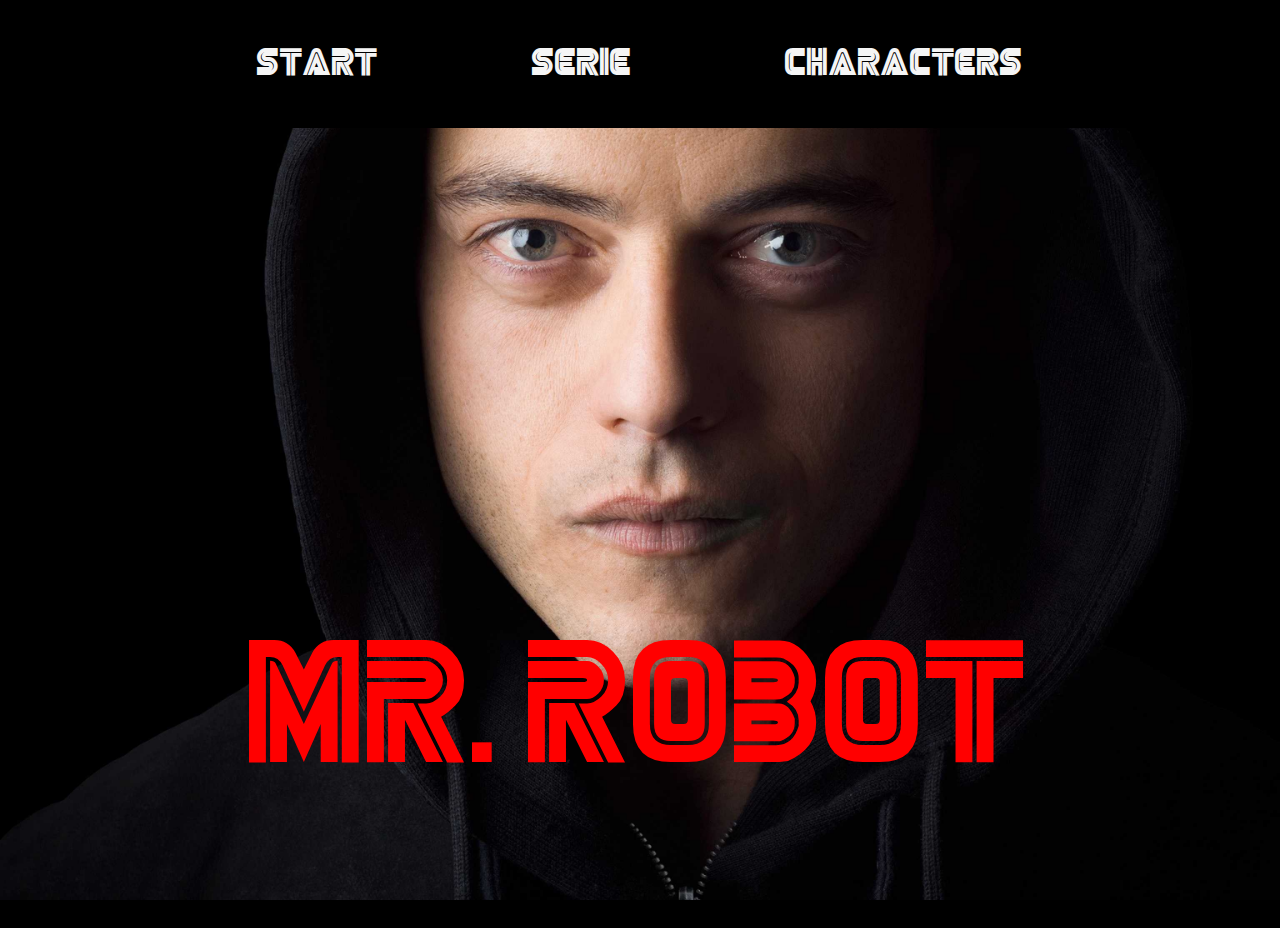
<file: index.html>
<!DOCTYPE html>
<html lang="en">
<head>
    <title>MR.ROBOT</title>
    <link href="/font/robot.ttf" rel="stylesheet">
    <link rel="stylesheet" href="css/style.css" />
    <link rel="icon" href="img/incon.png">
</head>
<body>
    <header id="header">
        <div>
            <a href="index.html">Start</a>
            <a href="serie.html">Serie</a>
            <a href="character.html">Characters</a>
        </div>
    </header>

    <section>
        <div id="index">
            <p id="TEXT-MR-ROBOT-INDEX">MR. ROBOT</p>
        </div>
    </section>
    
</body>
</html>
</file>
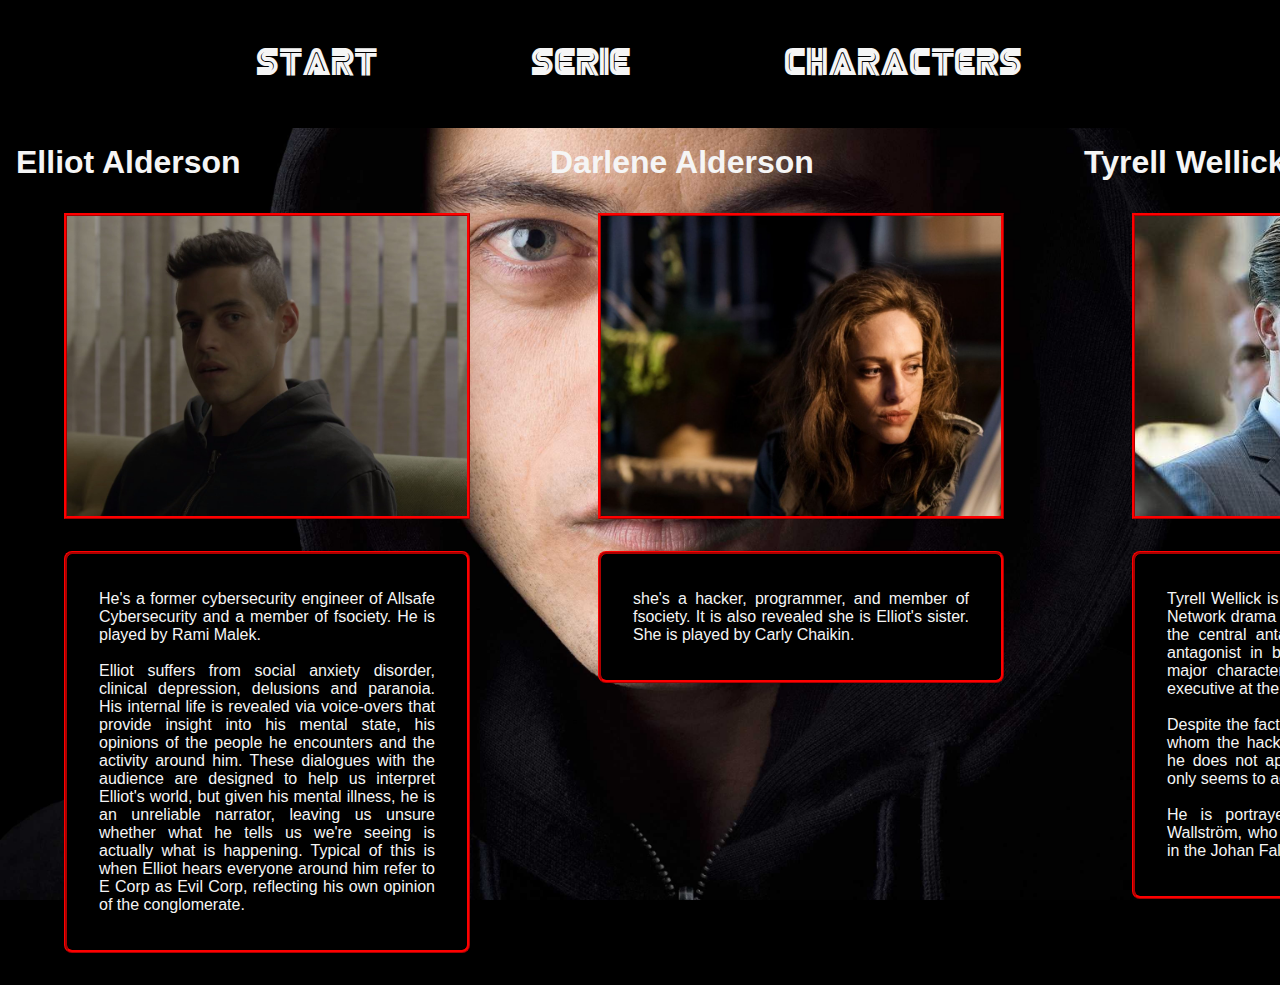
<file: character.html>
<!DOCTYPE html>
<html lang="en">
<head>
    <title>MR.ROBOT - ABOUT</title>
    <link href="/font/robot.ttf" rel="stylesheet">
    <link rel="stylesheet" href="css/style.css" />
    
    <link rel="icon" href="img/incon.png">
</head>
<body>
    <header id="header">
        <div>
            <a href="index.html">Start</a>
            <a href="serie.html">Serie</a>
            <a href="character.html">Characters</a>
        </div>
    </header>

    <div class="content">
        <div>
            <h1 class="titleCharacter">Elliot Alderson</h1>
            <img class="border" src="img/main-character.jpg">
            <article class="article-text">
                <p class="text">
                    He's a former cybersecurity engineer of Allsafe Cybersecurity and a member of fsociety. He is played by Rami Malek. <br><br>
                    Elliot suffers from social anxiety disorder, clinical depression, delusions and paranoia.
                    His internal life is revealed via voice-overs that provide insight into his mental state,
                    his opinions of the people he encounters and the activity around him.
                    These dialogues with the audience are designed to help us interpret
                    Elliot's world, but given his mental illness, he is an unreliable narrator,
                    leaving us unsure whether what he tells us we're seeing is actually what is happening.
                    Typical of this is when Elliot hears everyone around him refer to E Corp as Evil Corp,
                    reflecting his own opinion of the conglomerate.
                </p>
            </article>
        </div>

        <div>
            <h1 class="titleCharacter">Darlene Alderson</h1>
            <img class="border" src="img/darlen-character.jpg">
            <article class="article-text">
                <p class="text">
                    she's a hacker, programmer, and member of fsociety. It is also revealed she is Elliot's sister. She is played by Carly Chaikin.

                </p>
            </article>
        </div>

        <div>
            <h1  class="titleCharacter">Tyrell Wellick</h1>
            <img class="border" src="img/Tyrell-character.jpg">
            <article class="article-text">
                <p class="text">
                    Tyrell Wellick is a major antagonist in the USA Network drama series Mr. Robot.
                    He serves as the central antagonist of season 1, a major antagonist in both seasons 2 and 3, and a major character in season 4. He is a high executive at the corrupt company E Corp. <br><br>
                    Despite the fact that he works for the company whom the hacker group Fsociety is targeting, he does not appear to act against them and only seems to act in his own interests. <br><br>
                    He is portrayed by Swedish actor Martin Wallström, who also portrayed Martin Borhulth in the Johan Falk series
                </p>
            </article>
        </div>

    
        <div>
            <h1 class="titleCharacter">Mr. Robot</h1>
            <img class="border" src="img/mr-robot-character.jpg">
            <article class="article-text">
                <p class="text">
                    Mr. Robot is the co-founder and leader of the hacker group fsociety, a revolutionary prophet who plans to bring down the world's largest conglomerate.
                    Though he is intelligent and charismatic, Mr. Robot is also emotionally manipulative, and can be quick to turn violent.
                    It eventually becomes clear that Mr. Robot is a construct within Elliot Alderson's mind. (“eps1.8_m1rr0r1ng.qt”) His persona is an idealized representation of Elliot's deceased father, Edward;
                    where Edward was unwilling or unable to take action, Mr. Robot was created to inspire war against E Corp and incite historical change.
                    In some situations, Mr. Robot will take control and act through Elliot, thus explaining his direct interactions with other people. 
                    Mr. Robot is played by Christian Slater. 
                </p>
            </article>
        </div>

    </div>
    
</body>
</html>
</file>
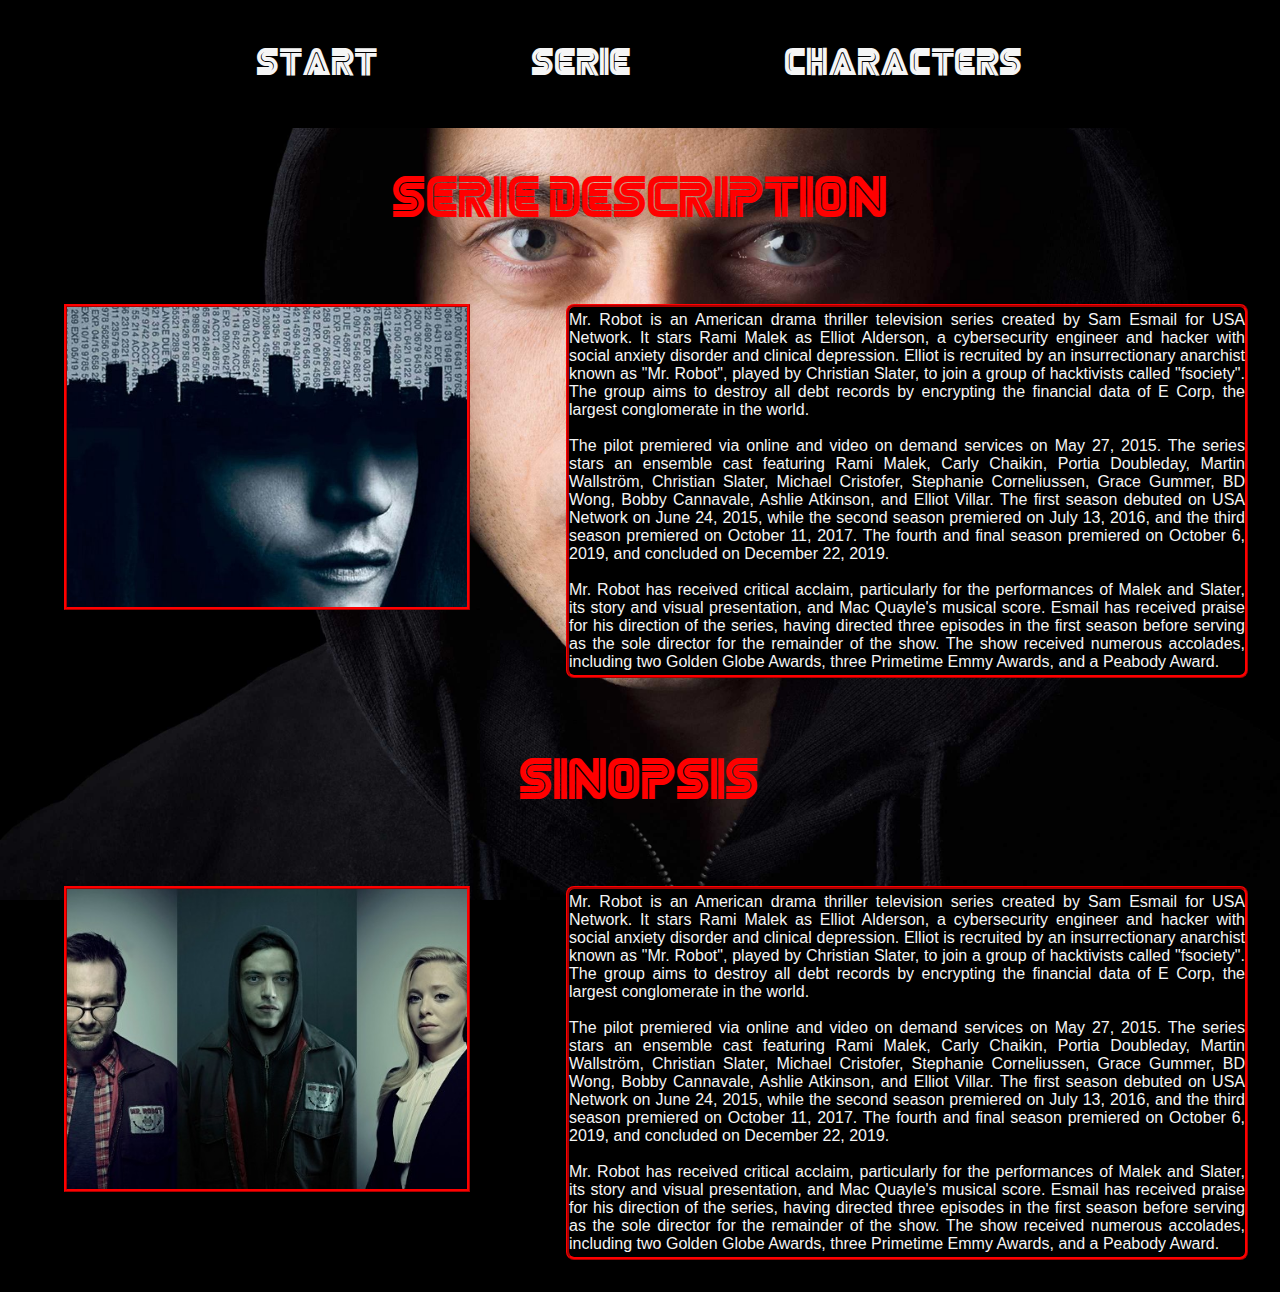
<file: serie.html>
<!DOCTYPE html>
<html lang="en">
<head>
    <title>MR.ROBOT</title>
    <link href="/font/robot.ttf" rel="stylesheet">
    <link rel="stylesheet" href="css/style.css" />
    <link rel="icon" href="img/incon.png">
</head>
<body>
    <header id="header">
        <div>
            <a href="index.html">Start</a>
            <a href="serie.html">Serie</a>
            <a href="character.html">Characters</a>
        </div>
    </header>

    <p class="serie-title">SERIE DESCRIPTION</p>

    <div class="content">
        <img src="/img/serie1.jpg">
        <p class="text serie-description" >
            Mr. Robot is an American drama thriller television series created by Sam Esmail for USA Network. It stars Rami Malek as Elliot Alderson, 
            a cybersecurity engineer and hacker with social anxiety disorder and clinical depression. 
            Elliot is recruited by an insurrectionary anarchist known as "Mr. Robot", played by Christian Slater, to join a group of hacktivists called "fsociety".
            The group aims to destroy all debt records by encrypting the financial data of E Corp, the largest conglomerate in the world. <br><br>
            The pilot premiered via online and video on demand services on May 27, 2015. The series stars an ensemble cast featuring Rami Malek, Carly Chaikin, Portia Doubleday, 
            Martin Wallström, Christian Slater, Michael Cristofer, Stephanie Corneliussen, Grace Gummer, BD Wong, Bobby Cannavale, Ashlie Atkinson, and Elliot Villar. 
            The first season debuted on USA Network on June 24, 2015, while the second season premiered on July 13, 2016, and the third season premiered on October 11, 2017. 
            The fourth and final season premiered on October 6, 2019, and concluded on December 22, 2019. <br><br>
            Mr. Robot has received critical acclaim, particularly for the performances of Malek and Slater, its story and visual presentation, and Mac Quayle's musical score. 
            Esmail has received praise for his direction of the series, having directed three episodes in the first season before serving as the sole director for the remainder of the show. 
            The show received numerous accolades, including two Golden Globe Awards, three Primetime Emmy Awards, and a Peabody Award.
        </p>
    </div>

    <p class="serie-title">SINOPSIS</p>

    <div class="content">
        <img src="/img/serie2.jpeg">
        <p class="text serie-description">
            Mr. Robot is an American drama thriller television series created by Sam Esmail for USA Network. It stars Rami Malek as Elliot Alderson, 
            a cybersecurity engineer and hacker with social anxiety disorder and clinical depression. 
            Elliot is recruited by an insurrectionary anarchist known as "Mr. Robot", played by Christian Slater, to join a group of hacktivists called "fsociety".
            The group aims to destroy all debt records by encrypting the financial data of E Corp, the largest conglomerate in the world. <br><br>
            The pilot premiered via online and video on demand services on May 27, 2015. The series stars an ensemble cast featuring Rami Malek, Carly Chaikin, Portia Doubleday, 
            Martin Wallström, Christian Slater, Michael Cristofer, Stephanie Corneliussen, Grace Gummer, BD Wong, Bobby Cannavale, Ashlie Atkinson, and Elliot Villar. 
            The first season debuted on USA Network on June 24, 2015, while the second season premiered on July 13, 2016, and the third season premiered on October 11, 2017. 
            The fourth and final season premiered on October 6, 2019, and concluded on December 22, 2019. <br><br>
            Mr. Robot has received critical acclaim, particularly for the performances of Malek and Slater, its story and visual presentation, and Mac Quayle's musical score. 
            Esmail has received praise for his direction of the series, having directed three episodes in the first season before serving as the sole director for the remainder of the show. 
            The show received numerous accolades, including two Golden Globe Awards, three Primetime Emmy Awards, and a Peabody Award.
        </p>
    </div>
</body>
</html>
</file>
<file: css/style.css>
html, title{
    font-family: 'Montserrat', sans-serif;
}

@font-face {
    font-family: robot;
    src: url(/font/robot.ttf) format('truetype');
  }

body{
    margin: 0;
    background-color: black;
    background-image: url(/img/elliot-index.jpg) ;
    background-size: cover; /*hacer que la imagen ocupoe todo el contenedor*/
    background-attachment: fixed;
}

#header{
    margin: 0;
    background-color: black;
    color: whitesmoke;
    padding: auto;
    position: relative;
}

header div{
    justify-content: center;
    display: flex;
    padding: 3rem 0rem;
}

header div a{
    transition: color 0.5s ease;
    font-size: 2rem;
    position: relative;
    padding: 0 6%;
    color: whitesmoke;
    text-decoration: none;
    font-family: robot;
}

header div a:hover, .titleCharacter:hover{
    color: red;
}

section div{
    display: flex;
    position: relative;
    top: 23rem;
    justify-content: center;

}

#TEXT-MR-ROBOT-INDEX{
    font-family: robot;
    font-size: 9rem;
    color: red;
}

img{
    border-style: ridge;
    border-color: red;
    margin: 2rem 4rem;
    display: flex;

    /* hace que la imagen no se deforme */
    width: 400px;
    height: 300px;
    object-fit: cover;
}

.article-text{
    border-style: ridge;
    border-color: red;
    background-color: black;
    border-radius: 0.5rem;
    padding: 0.25rem 0;
    display: flex;
    margin: 2rem 4rem;
    
}

.text{
    text-align: justify;
    color: whitesmoke;
    margin: 2rem 2rem;
}

.titleCharacter{
    text-align: justify;
    font-size: 2rem;
    color: whitesmoke;
    margin: 1rem 1rem;
    transition: color 0.4s ease;
}

.content{
    display: flex;
}

#serie-title{
    display: flex;
    justify-content: center;
}

.serie-title{
    font-family: robot;
    font-size: 3rem;
    color: red;

    display: flex;
    justify-content: center;
}

.content{
    display: flex;
    margin: auto;
}

.serie-description{
    border-style: ridge;
    border-color: red;
    background-color: black;
    border-radius: 0.5rem;
    padding: 0.25rem 0;
    display: flex;
    justify-content: center;
}
</file>
